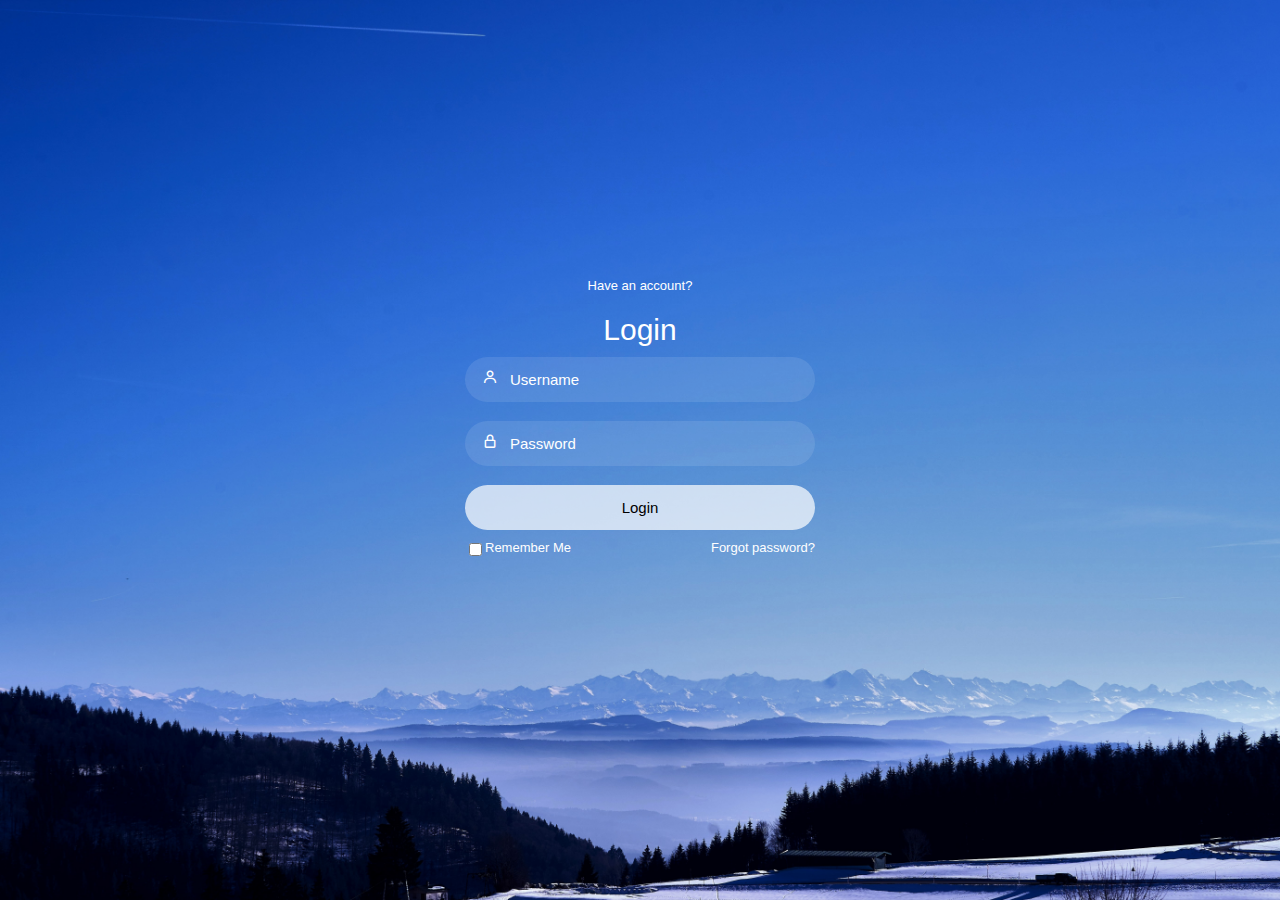
<file: bg login/index.html>
<!DOCTYPE html>
<html lang="en">
<head>
    <meta charset="UTF-8">
    <meta http-equiv="X-UA-Compatible" content="IE=edge">
    <meta name="viewport" content="width=device-width, initial-scale=1.0">
    <link rel="stylesheet" href="style.css">
    <link href='https://unpkg.com/boxicons@2.1.4/css/boxicons.min.css' rel='stylesheet'>

    <title>Ludiflex | Login</title>

</head>
<body>
   <div class="box">
    <div class="container">

        <div class="top">
            <span>Have an account?</span>
            <header>Login</header>
        </div>

        <div class="input-field">
            <input type="text" class="input" placeholder="Username" id="">
            <i class='bx bx-user' ></i>
        </div>

        <div class="input-field">
            <input type="Password" class="input" placeholder="Password" id="">
            <i class='bx bx-lock-alt'></i>
        </div>

        <div class="input-field">
            <input type="submit" class="submit" value="Login" id="">
        </div>

        <div class="two-col">
            <div class="one">
               <input type="checkbox" name="" id="check">
               <label for="check"> Remember Me</label>
            </div>
            <div class="two">
                <label><a href="#">Forgot password?</a></label>
            </div>
        </div>
    </div>
</div>  
</body>
</html>
</file>
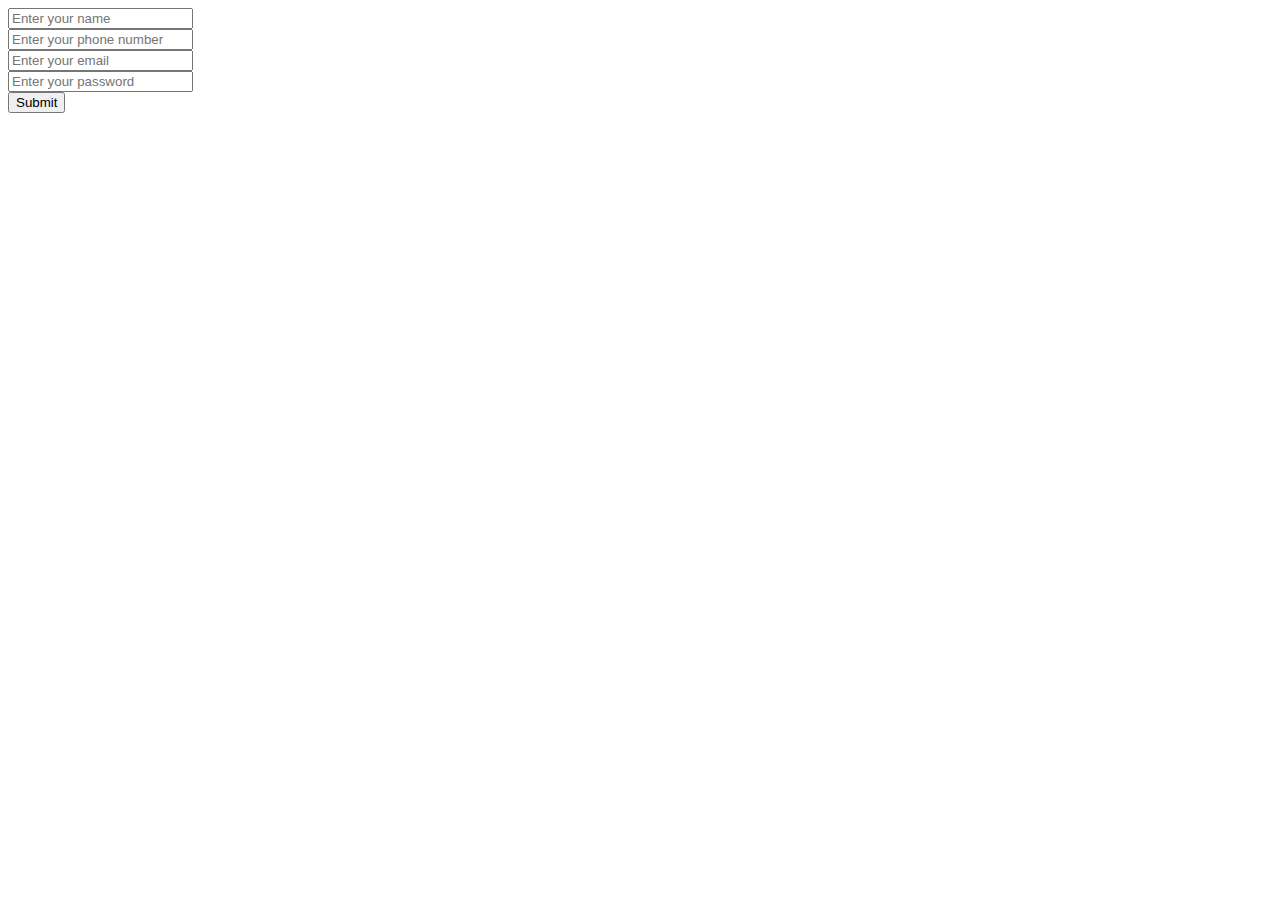
<file: ExpressJs/index.html>
<!DOCTYPE html>
<html lang="en">

<head>
    <meta charset="UTF-8">
    <meta name="viewport" content="width=device-width, initial-scale=1.0">
    <title>User Details Form</title>
</head>

<body>
    <form id="userForm" action="/submit" method="POST">
        <input type="text" name="name" placeholder="Enter your name" required><br>
        <input type="tel" name="phone" placeholder="Enter your phone number" required><br>
        <input type="email" name="email" placeholder="Enter your email" required><br>
        <input type="password" name="password" placeholder="Enter your password" required><br>
        <button type="submit">Submit</button>
    </form>
    <script>
        const form = document.getElementById('userForm');
        form.onsubmit = async (e) => {
            e.preventDefault();
            const formData = new FormData(form);
            const response = await fetch('/submit', {
                method: 'POST',
                body: formData
            });
            const data = await response.text();
            alert(data);
        };
    </script>
</body>

</html>
</file>
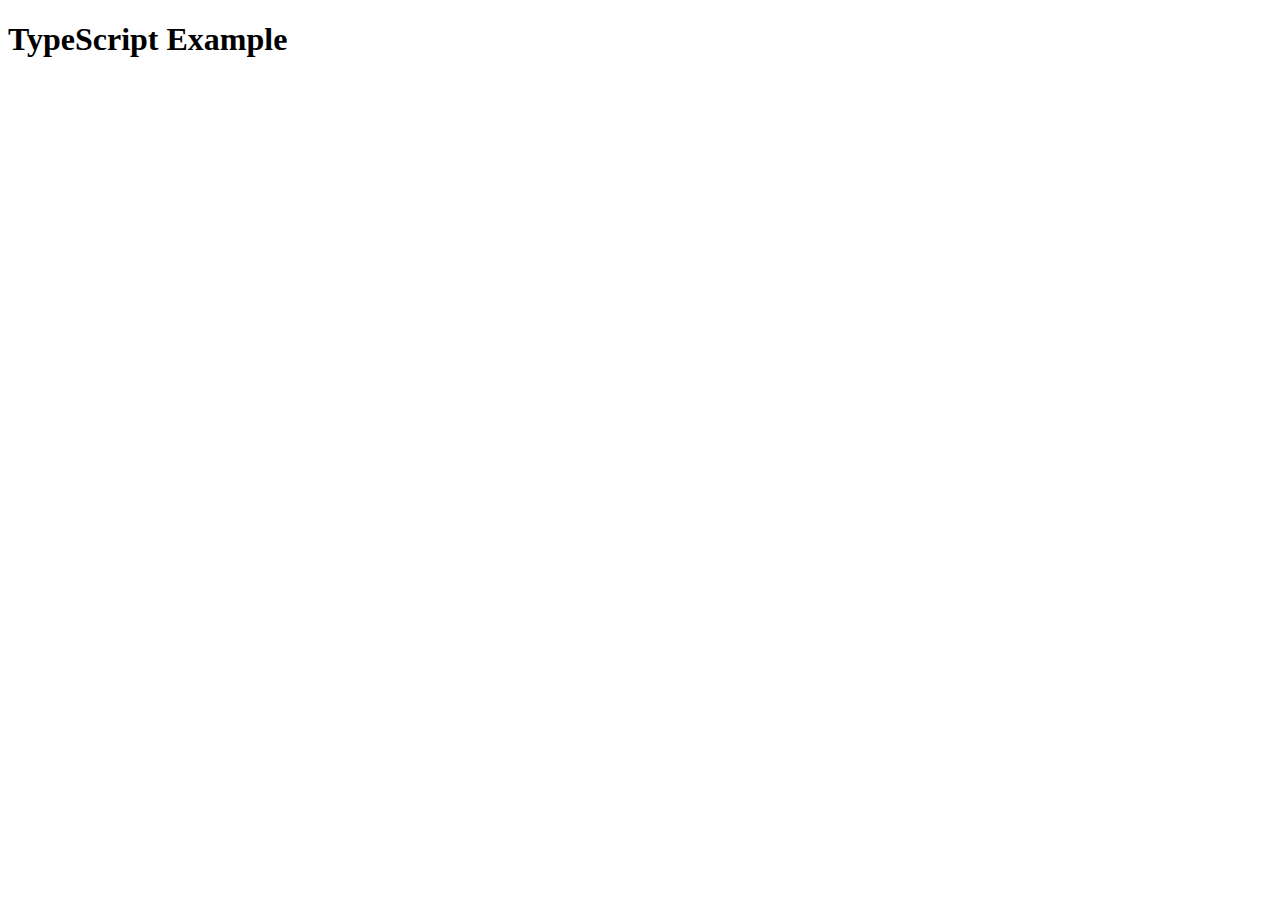
<file: TypeScript/index.html>
<!DOCTYPE html>
<html lang="en">

<head>
    <meta charset="UTF-8">
    <meta name="viewport" content="width=device-width, initial-scale=1.0">
    <title>TypeScript Example</title>
</head>

<body>
    <h1>TypeScript Example</h1>
    <script src="basics.js"></script>
</body>

</html>
</file>
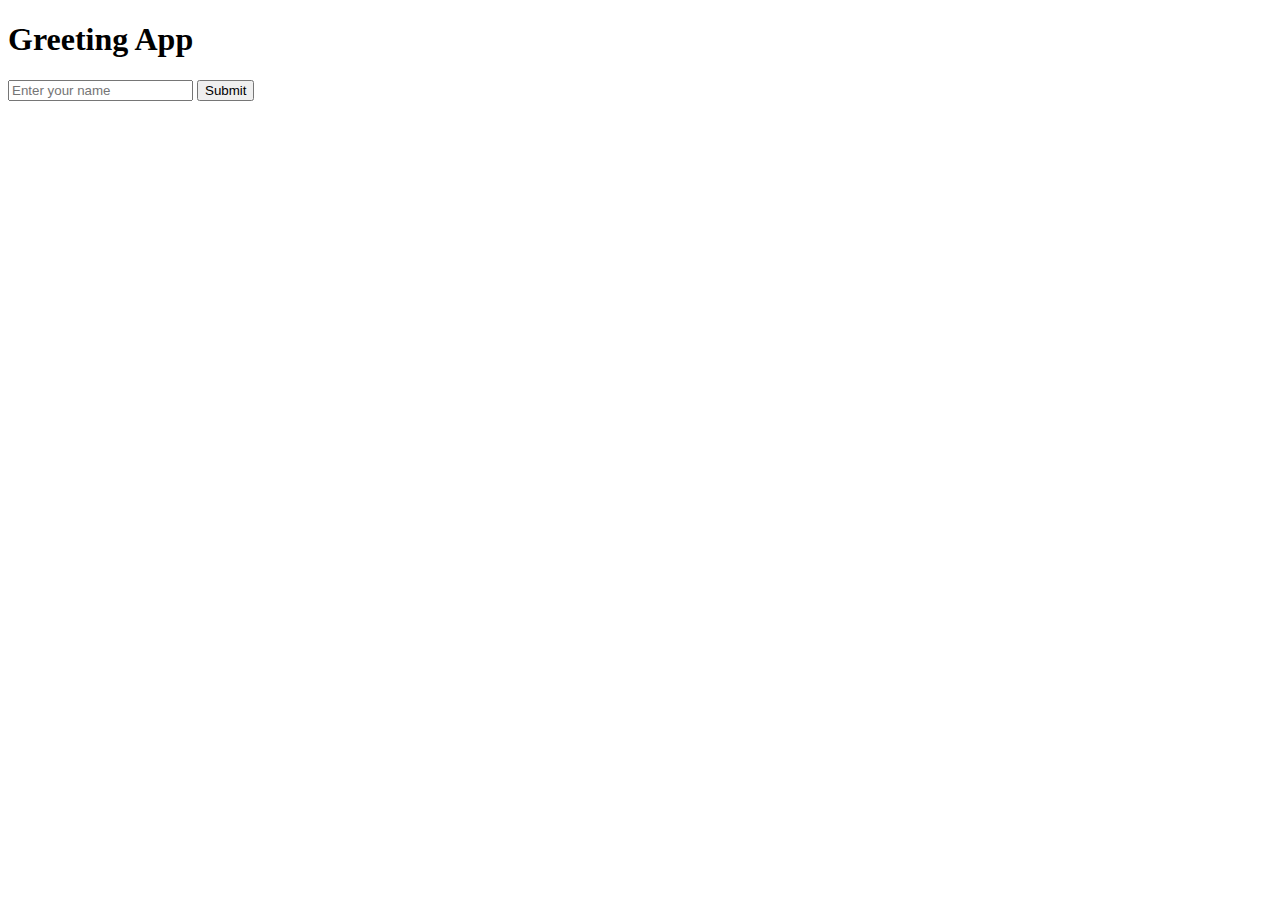
<file: Greeting.html>
<!DOCTYPE html>
<html lang="en">

<head>
    <meta charset="UTF-8">
    <meta name="viewport" content="width=device-width, initial-scale=1.0">
    <title>Greeting App</title>
</head>

<body>
    <h1>Greeting App</h1>
    <input type="text" id="nameInput" placeholder="Enter your name">
    <button onclick="displayGreeting()">Submit</button>
    <p id="greetingMessage"></p>

    <script>
        function displayGreeting() {
            var name = document.getElementById("nameInput").value;
            if (name.trim() === "") {
                alert("Please enter your name");
            } else {
                var greetingMessage = "Hello, " + name + "! Welcome to our website.";
                document.getElementById("greetingMessage").textContent = greetingMessage;
            }
        }
    </script>
</body>

</html>
</file>
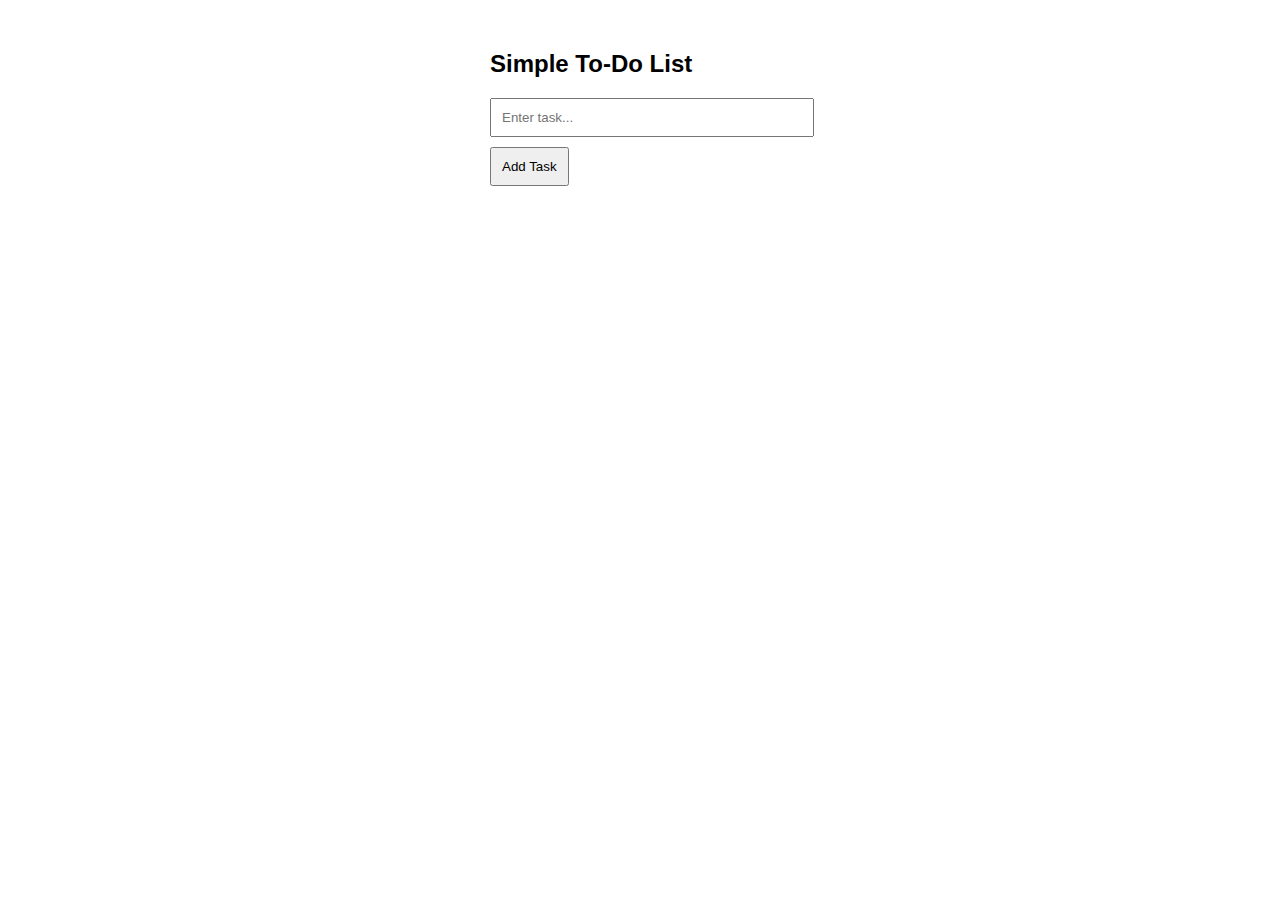
<file: to-do-list.html>
<!DOCTYPE html>
<html lang="en">
<head>
<meta charset="UTF-8">
<meta name="viewport" content="width=device-width, initial-scale=1.0">
<title>Simple To-Do List</title>
<style>
    body {
        font-family: Arial, sans-serif;
    }
    #container {
        width: 300px;
        margin: 50px auto;
    }
    input[type="text"] {
        width: 100%;
        padding: 10px;
        margin-bottom: 10px;
    }
    button {
        padding: 10px;
        cursor: pointer;
    }
    ul {
        list-style-type: none;
        padding: 0;
    }
    li {
        margin-bottom: 5px;
    }
    .delete {
        color: red;
        margin-left: 5px;
        cursor: pointer;
    }
</style>
</head>
<body>

<div id="container">
    <h2>Simple To-Do List</h2>
    <input type="text" id="taskInput" placeholder="Enter task...">
    <button onclick="addTask()">Add Task</button>
    <ul id="taskList"></ul>
</div>

<script>
    const taskInput = document.getElementById('taskInput');
    const taskList = document.getElementById('taskList');

    function addTask() {
        const taskText = taskInput.value.trim();
        if (taskText !== '') {
            const li = document.createElement('li');
            li.textContent = taskText;
            const deleteButton = document.createElement('span');
            deleteButton.textContent = '❌';
            deleteButton.className = 'delete';
            deleteButton.onclick = function() {
                li.remove();
            };
            li.appendChild(deleteButton);
            taskList.appendChild(li);
            taskInput.value = '';
        } else {
            alert('Please enter a task!');
        }
    }
</script>

</body>
</html>
</file>
<file: bg login/style.css>
@import url('https://fonts.googleapis.com/css2?family=Nunito:wght@400;600;800&display=swap');
*{
    font-family: 'poppins' ,sans-serif;
}
body{
    background-image: url("images/1.jpg");
    background-size: cover;
    background-position: center;
    background-attachment: fixed;
    background-repeat: no-repeat;
    
}
.box{
    display: flex;
    justify-content: center;
    align-items: center;
    min-height: 90vh;
}
.container{
    width: 350px;
    display: flex;
    flex-direction: column;
    padding: 0 15px 0 15px;
    
}
span{
    color: #fff;
    font-size: small;
    display: flex;
    justify-content: center;
    padding: 10px 0 10px 0;
}
header{
    color: #fff;
    font-size: 30px;
    display: flex;
    justify-content: center;
    padding: 10px 0 10px 0;
}

.input-field .input{
    height: 45px;
    width: 87%;
    border: none;
    border-radius: 30px;
    color: #fff;
    font-size: 15px;
    padding: 0 0 0 45px;
    background: rgba(255,255,255,0.1);
    outline: none;
}
i{
    position: relative;
    top: -33px;
    left: 17px;
    color: #fff;
}
::-webkit-input-placeholder{
    color: #fff;
}
.submit{
    border: none;
    border-radius: 30px;
    font-size: 15px;
    height: 45px;
    outline: none;
    width: 100%;
    color: black;
    background: rgba(255,255,255,0.7);
    cursor: pointer;
    transition: .3s ;
}
.submit:hover{
    box-shadow: 1px 5px 7px 1px rgba(0, 0, 0, 0.2);
}
.two-col{
    display: flex;
    flex-direction: row;
    justify-content: space-between;
    color: #fff;
    font-size: small;
    margin-top: 10px;
}
.one{
    display: flex;
}
label a{
    text-decoration: none;
    color: #fff;
}
</file>
